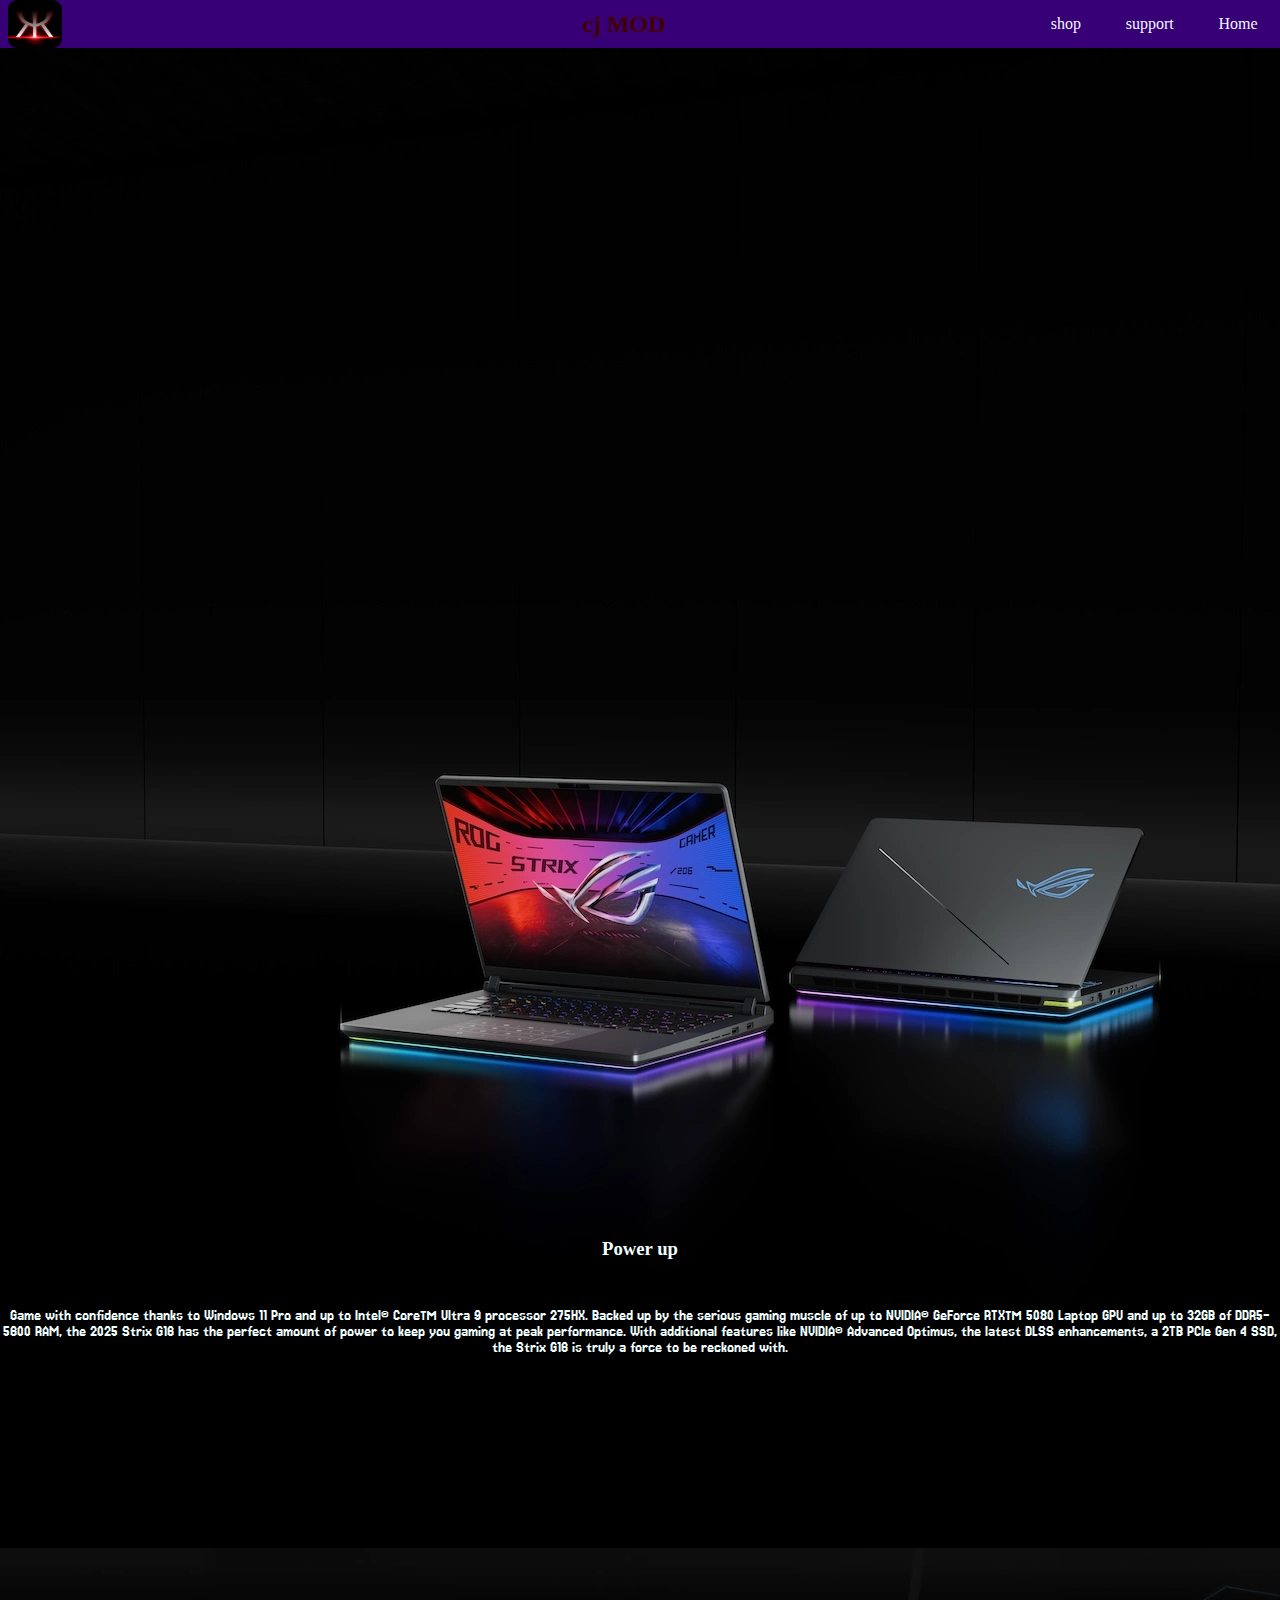
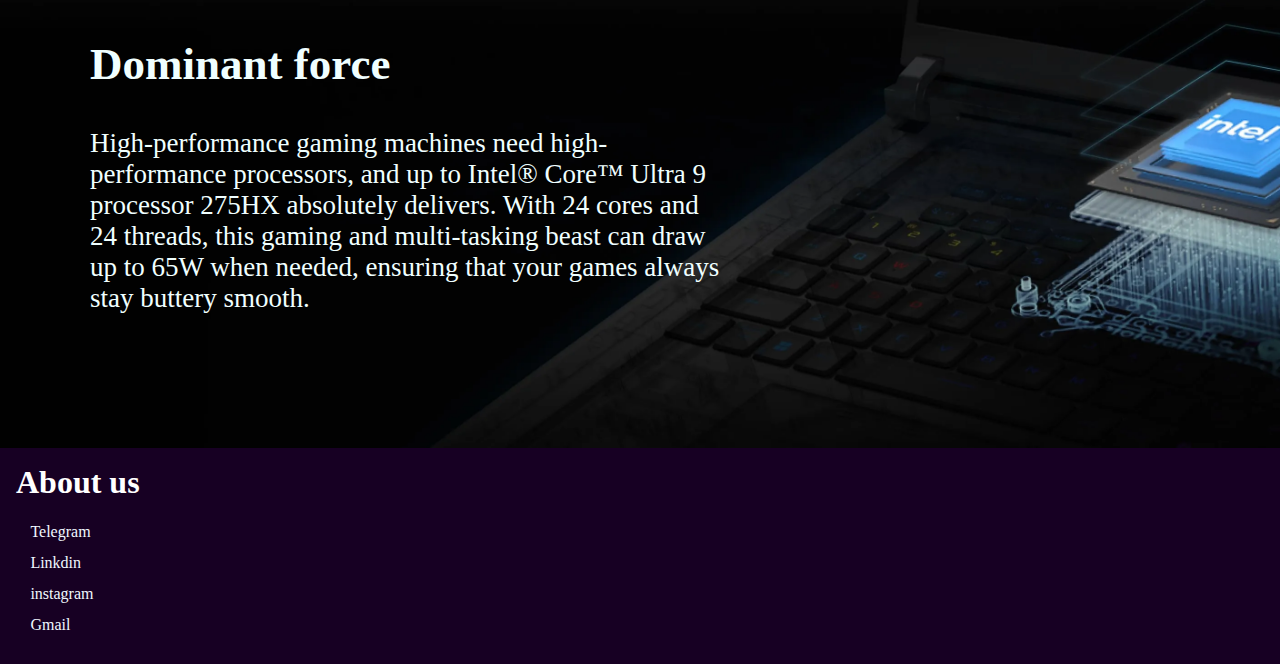
<file: index.html>
<!DOCTYPE html>
<html lang="en">
  <head>
    <meta charset="UTF-8" />
    <meta name="viewport" content="width=device-width, initial-scale=1.0" />
    <title>Home</title>
    <link rel="stylesheet" href="./index.css" />
  </head>
  <body>
    <head>
      <nav>
        <h2>cj MOD</h2>
        <a href="./shop/shop.html">shop</a>
        <a href="./support/support.html">support</a>
        <a href="./index.html">Home</a>
        <img
          class="logo"
          src="./photo/photo_2025-02-08_15-37-48.jpg"
          alt="logo"
        />
      </nav>
    </head>
    <main>
      <div class="box1">
        <h3 class="hp1">Power up</h3>
        <p class="p1">
          Game with confidence thanks to Windows 11 Pro and up to Intel® Core™
          Ultra 9 processor 275HX. Backed up by the serious gaming muscle of up
          to NVIDIA® GeForce RTX™ 5080 Laptop GPU and up to 32GB of DDR5-5600
          RAM, the 2025 Strix G16 has the perfect amount of power to keep you
          gaming at peak performance. With additional features like NVIDIA®
          Advanced Optimus, the latest DLSS enhancements, a 2TB PCIe Gen 4 SSD,
          the Strix G16 is truly a force to be reckoned with.
        </p>
      </div>
      <div class="box2">
        <h3 class="hp2">Dominant force</h3>
        <p class="p2">
          High-performance gaming machines need high-performance processors, and
          up to Intel® Core™ Ultra 9 processor 275HX absolutely delivers. With
          24 cores and 24 threads, this gaming and multi-tasking beast can draw
          up to 65W when needed, ensuring that your games always stay buttery
          smooth.
        </p>
      </div>
    </main>
    <!-- _______________________ -->
    <footer>
      <section class="footer">
        <h3 class="hf">About us</h3>
        <a href="#">Telegram</a>
        <a href="#">Linkdin</a>
        <a href="#">instagram</a>
        <a href="#">Gmail</a>
      </section>
    </footer>
  </body>
</html>
</file>
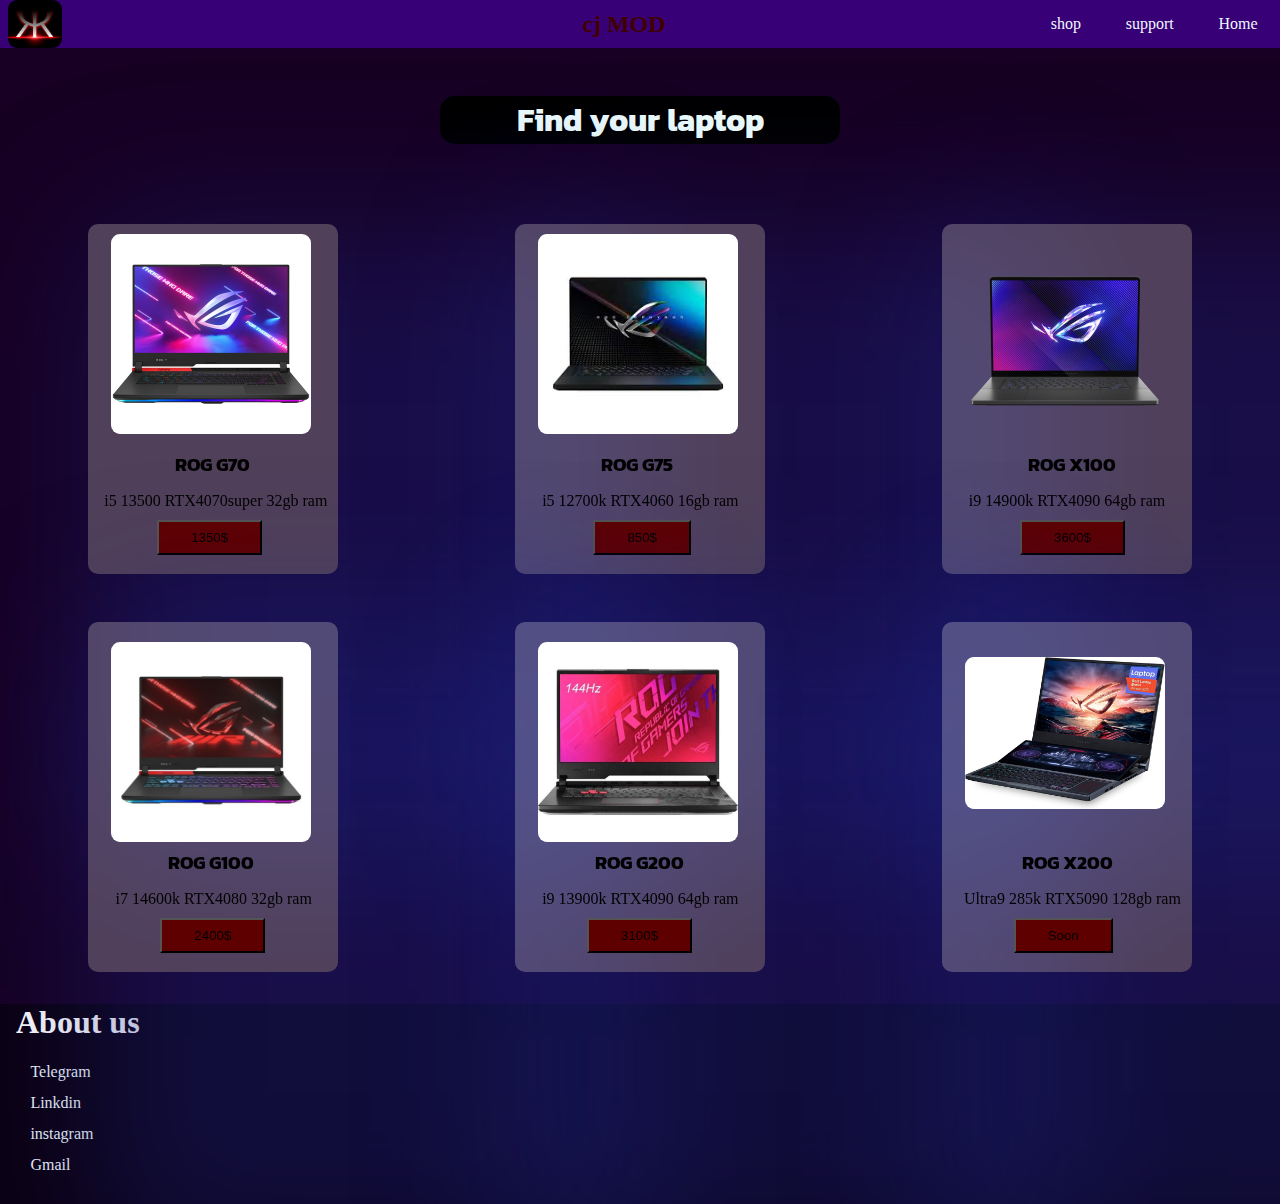
<file: shop/shop.html>
<!DOCTYPE html>
<html lang="en">
<head>
    <meta charset="UTF-8">
    <meta name="viewport" content="width=device-width, initial-scale=1.0">
    <title>Shop</title>
    <link rel="stylesheet" href="./shop.css">
</head>
<body>
    <head>
        <nav>
          <h2>cj MOD</h2>
          <a href="./shop.html">shop</a>
          <a href="../support/support.html">support</a>
          <a href="../index.html">Home</a>
          <img
            class="logo"
            src="../photo/photo_2025-02-08_15-37-48.jpg"
            alt="logo"
          />
        </nav>
      </head>
      <!-- _______________________ -->
       
<main>
<h1 class="h1s">Find your laptop</h1>
<section class="cards1">
<div class="card card-1">
    <img src="./photo/lap1.jpg" alt="lap1">

        <h3>ROG G70</h3>

        <p>i5 13500 RTX4070super 32gb ram</p>

        <button>1350$</button>
</div>


<div class="card card-2">
    <img src="./photo/lap2.jfif" alt="lap2">

        <h3>ROG G75</h3>

        <p>i5 12700k RTX4060 16gb ram</p>

        <button>850$</button>
</div>


<div class="card card-3">
    <img src="./photo/lap3.png" alt="lap3">

        <h3>ROG X100</h3>

        <p>i9 14900k RTX4090 64gb ram</p>

        <button>3600$</button>
</div>


</section>
<section class="cards2">
<div class="card card-4">
    <img src="./photo/lap4.jpg" alt="lap4">

        <h3>ROG G100</h3>

        <p>i7 14600k RTX4080 32gb ram</p>

        <button>2400$</button>
</div>


<div class="card card-5">
    <img src="./photo/lap5.jpg" alt="lap5">

        <h3>ROG G200</h3>

        <p>i9 13900k RTX4090 64gb ram</p>

        <button>3100$</button>
</div>


<div class="card card-6">
    <img src="./photo/soon.jpg" alt="LAPSOON">

        <h3>ROG X200</h3>

        <p>Ultra9 285k RTX5090 128gb ram</p>

        <button>Soon</button>
</div>


</section>







</main>
<!-- _______________________ -->
<footer>
    <section class="footer">
      <h3 class="hf">About us</h3>
      <a href="#">Telegram</a>
      <a href="#">Linkdin</a>
      <a href="#">instagram</a>
      <a href="#">Gmail</a>
    </section>
  </footer>
</body>
</html>
</file>
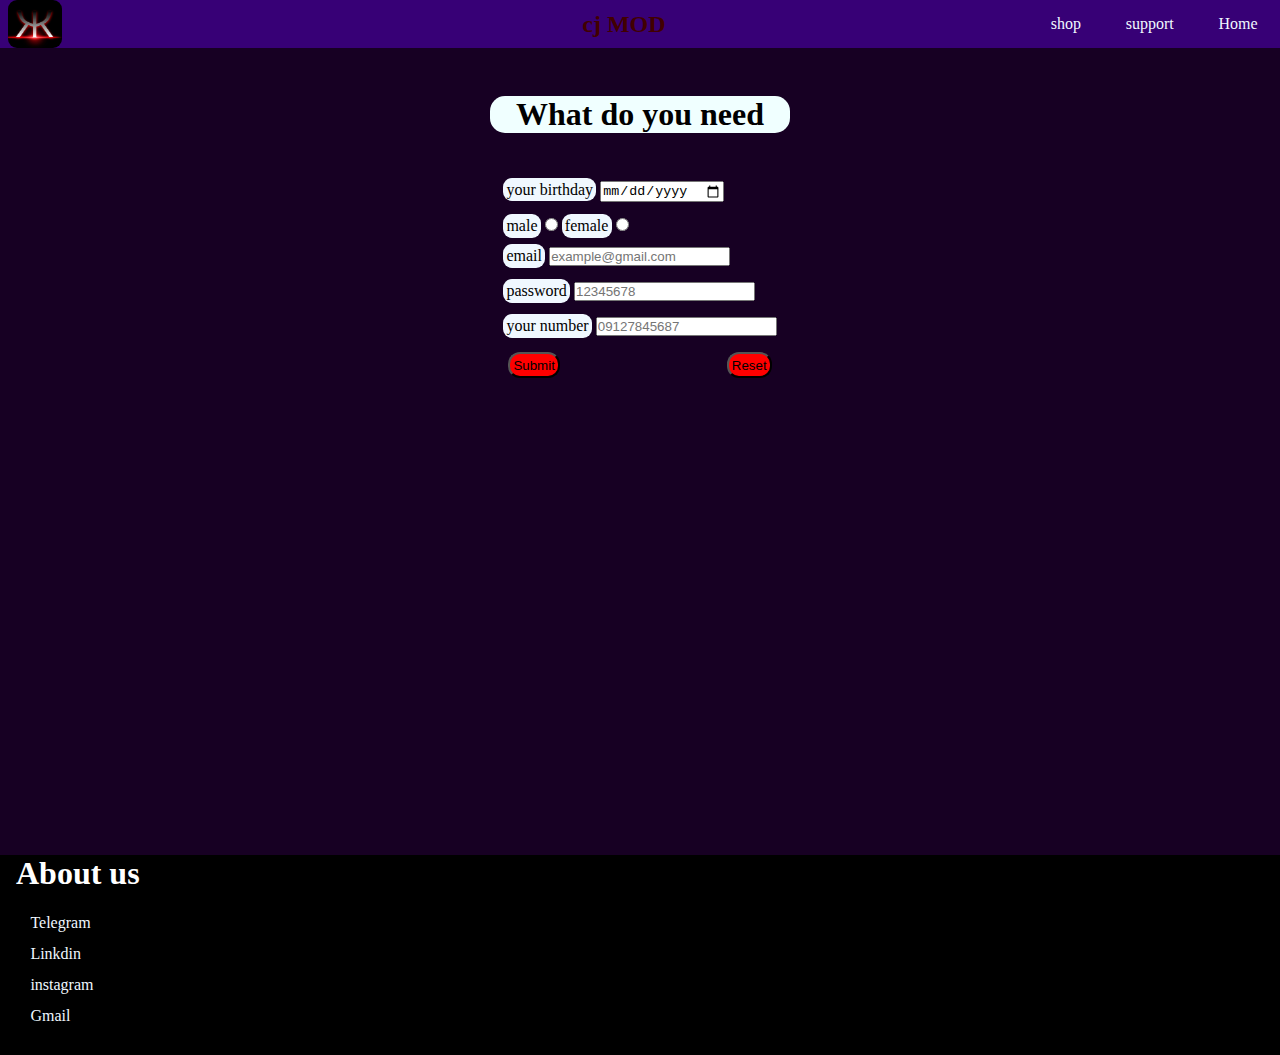
<file: support/support.html>
<!DOCTYPE html>
<html lang="en">
<head>
    <meta charset="UTF-8">
    <meta name="viewport" content="width=device-width, initial-scale=1.0">
    <title>support</title>
    <link rel="stylesheet" href="./support.css">
</head>
<body>
    <head>
        <nav>
          <h2>cj MOD</h2>
          <a href="../shop/shop.html">shop</a>
          <a href="./support.html">support</a>
          <a href="../index.html">Home</a>
          <img
            class="logo"
            src="../photo/photo_2025-02-08_15-37-48.jpg"
            alt="logo"
          />
        </nav>
      </head>
<main>
<h1 class="h1s">What do you need</h1>

<section class="form">
<form  class="f1" action="#">

    <label for="your birthday">your birthday</label>
    <input type="date" name="your birthday" id="your birthday">
<br>
<label for="male">male</label>
    <input type="radio" name="gender" id="male">
    <label for="female">female</label>
    <input type="radio" name="gender" id="female">
<br>
    <label for="email">email</label>
    <input type="email" id="email" name="email" placeholder="example@gmail.com">
<br>
    <label for="password">password</label>
    <input type="password" id="password" name="password" placeholder="12345678">
<br>
    <label for="number">your number</label>
    <input type="number" name="number" id="number" placeholder="09127845687">
    <br>
    <input type="submit" id="submit" name="submit" class="button buttons" >
    <input type="reset" id="reset" name="reset" class="button buttonr">
</form>

</section>
</main>
<!-- _______________________ -->
<footer>
    <section class="footer">
      <h3 class="hf">About us</h3>
      <a href="#">Telegram</a>
      <a href="#">Linkdin</a>
      <a href="#">instagram</a>
      <a href="#">Gmail</a>
    </section>
  </footer>
</body>
</html>
</file>
<file: index.css>
@import url('https://fonts.googleapis.com/css2?family=Jersey+15&display=swap');

* {
  margin: 0;
  padding: 0;
  box-sizing: border-box;
}

body {
  background-color: rgb(23, 0, 35);
}

nav {
  position: relative;
  display: flex;
  justify-content: flex-end;
  align-items: center;
  gap: 1rem;
  background-color: rgb(55, 0, 118);
  height: 3rem;
  position: sticky;
  top: 0.01rem;
  z-index: 999;
}

a {
  color: aliceblue;
  text-decoration: none;
  transition: all linear 0.2s;
  margin-right: 1rem;
  padding: 0.4rem;
}

a:hover {
  background-color: rgb(66, 0, 96);

  border-radius: 20px;
}

h2 {
  position: absolute;
  color: rgb(65, 0, 0);;
  right: 48%;
}

.logo {
  width: 6vh;
  max-height: 3rem;
  position: absolute;
  left: 0.5rem;
  border-radius: 9px;
}

@media (max-width: 600px) {
  nav {
    height: 12rem;
    display: flex;
    flex-direction: column;
    justify-content: space-around;
    gap: 0rem;
    position: relative;
  }
  .logo {
    display: none;
  }
  a {
    margin-top: 2rem;
    gap: 0rem;
    background-color: rgb(48, 1, 84);
    border-radius: 10px;
  }
  h2 {
    right: 44%;
    top: 0.1rem;
  }
}

@media (max-width: 500px) {
  h2 {
    right: 43%;
  }
}
@media (min-width:1800px) {
  .logo{
    width: 2.5rem;
    max-height: 2.5rem;
  }
}
/* ________________________________________________________________________ */
.box1{
  width: 100%;
  height: 1500px;
  background:url(./photo/Strix_G16_KV_1x1.webp);
  background-size: cover;
  position: relative;
  display: flex;
  flex-direction: row;
  justify-content: center;
}

.lap1 {
  width: 100%;
}

.hp1{
    color: azure;
    position: absolute;
    bottom: 18rem;
   
    
    
}
.p1{
    color: azure;
    font-family: "Jersey 15", serif;
    position: absolute;
    text-align: center;
    bottom: 12rem;
}


  .box2{
    width: 100%;
    height: 500px;
    background:url(./photo/bg-cpu_1.webp);
    background-size: cover;
    position: relative;
  }

  .hp2{
    color: azure;
   position: absolute;
   top: 10vh;
    left: 10vh;
    font-size: 5vh;
  }

  .p2{
    color: azure;
    position: absolute;
    top: 20vh;
    left: 10vh;
    max-width: 70vh;
    font-size:3vh;
  }

  @media (max-width:700px) {
    .box1{
      width: 100%;
      height: 700px;
    }
    .hp1{
      color: azure;
      position: absolute;
      bottom: 10rem;
      }
  .p1{
      color: azure;
      font-family: "Jersey 15", serif;
      position: absolute;
      text-align: center;
      bottom: 3rem;
  }
/* _______ */

  .box2{
    width: 100%;
    height: 400px;
    background:url(./photo/bg-cpu_1.webp);
    background-size: cover;
    position: relative;
    background-position: center;
  }

  .hp2{
    color: azure;
   position: absolute;
   top: 5vh;
    left: 5vh;
    font-size: 4vh;
  }

  .p2{
    color: azure;
    position: absolute;
    top: 10vh;
    left: 5vh;
    max-width: 70vh;
    font-size:2vh;
  }



  }


  @media (max-width:500px) {
    .box1{
      width: 100%;
      height: 500px;
    }
    .hp1{
      color: azure;
      position: absolute;
      top: 1rem;
     
      
      
  }
  .p1{
      color: azure;
      font-family: "Jersey 15", serif;
      position: absolute;
      text-align: center;
      top: 3rem;
  }

  /* _______ */

  .box2{
    width: 100%;
    height: 400px;
    background:url(./photo/bg-cpu_1.webp);
    background-size: cover;
    position: relative;
    background-position: right;
    display: flex;
    flex-direction: column;
    justify-content: center;
  }

  .hp2{
    color: azure;
   top: 5vh;
    text-align: center;
    font-size: 4vh;
    
  }

  .p2{
    color: azure;
    position: absolute;
    top: 10vh;
   
    max-width: 70vh;
    font-size:2vh;
  }
  }


  @media (min-width:1800px) {
    .box1{
      width: 100%;
      height: 2000px;
    }
    .hp1{
      color: azure;
      position: absolute;
      top: 1rem;
     
      
      
  }
  .p1{
      color: azure;
      font-family: "Jersey 15", serif;
      position: absolute;
      text-align: center;
      top: 3rem;
  }


  /* _______ */

  .box2{
    width: 100%;
    height: 700px;
    background:url(./photo/bg-cpu_1.webp);
    background-size: cover;
    position: relative;
    background-position: right;
    display: flex;
    flex-direction: column;
    justify-content: center;
  }

  .hp2{
    color: azure;
   top: 5vh;
    text-align: center;
    font-size: 4vh;
    
  }

  .p2{
    color: azure;
    position: absolute;
    top: 10vh;
   
    max-width: 70vh;
    font-size:2vh;
  }
  }
  /* ____________________________________________________________--- */

.footer{
  background-color: rgb(23, 0, 35);
  height: 200px;
}
.hf{
  color: rgb(255, 255, 255);
font-size: 2rem;
margin: 1rem;
}

.footer a{
 display: flex;
 flex-direction: column;
  margin-left: 1.5rem;

}

@media (max-width:605px) {
  .footer{
    display: flex;
    flex-direction: column;
    justify-content: flex-start;
    align-items: center;
  }
  
}

/* _______________________________________________________ */
</file>
<file: shop/shop.css>
@import url("https://fonts.googleapis.com/css2?family=Kanit:ital,wght@0,100;0,200;0,300;0,400;0,500;0,600;0,700;0,800;0,900;1,100;1,200;1,300;1,400;1,500;1,600;1,700;1,800;1,900&display=swap");

* {
    margin: 0;
    padding: 0;
    box-sizing: border-box;
  }
  
  body {
    background-color: rgb(23, 0, 35);
  }
  
  nav {
    position: relative;
    display: flex;
    justify-content: flex-end;
    align-items: center;
    gap: 1rem;
    background-color: rgb(55, 0, 118);
    height: 3rem;
    position: sticky;
    top: 0.01rem;
    z-index: 999;
  }
  
  a {
    color: aliceblue;
    text-decoration: none;
    transition: all linear 0.2s;
    margin-right: 1rem;
    padding: 0.4rem;
  }
  
  a:hover {
    background-color: rgb(66, 0, 96);
  
    border-radius: 20px;
  }
  
  h2 {
    position: absolute;
    color: rgb(65, 0, 0);
    right: 48%;
  }
  
  .logo {
    width: 6vh;
    max-height: 3rem;
    position: absolute;
    left: 0.5rem;
    border-radius: 9px;
  }
  
  @media (max-width: 600px) {
    nav {
      height: 12rem;
      display: flex;
      flex-direction: column;
      justify-content: space-around;
      gap: 0rem;
      position: relative;
    }
    .logo {
      display: none;
    }
    a {
      margin-top: 2rem;
      gap: 0rem;
      background-color: rgb(48, 1, 84);
      border-radius: 10px;
    }
    h2 {
      right: 44%;
      top: 0.1rem;
    }
  }
  
  @media (max-width: 500px) {
    h2 {
      right: 43%;
    }
  }
  @media (min-width:1800px) {
    .logo{
      width: 2.5rem;
      max-height: 2.5rem;
    }
  }

/* ________________________________________________________________________ */

.h1s{
    font-family: "Kanit", serif;
    display: flex;
    justify-content: center;
    color: azure;
    background-color: rgb(0, 0, 0);
    max-width: 400px;
    margin:auto;
    margin-top: 3rem;
    border-radius: 15px;
}

.cards1{
    margin-top: 4rem;
  display: flex;
  flex-wrap: wrap;
  justify-content: space-around;
}

.cards2{
    margin-top: 1rem;
  display: flex;
  flex-wrap: wrap;
  justify-content: space-around;
}

.card{
  background: rgba( 255, 255, 255, 0.25 );
box-shadow: 150px 150px 150px 150px rgba( 31, 38, 135, 0.37 );
backdrop-filter: blur( 10px );

    height: 350px;
    width: 250px;
    border-radius: 10px;
    position: relative;
    margin: 1rem 2rem;
}



/* _______________ */



.card-1 img{
    position: absolute;
    width: 80%;
    left: 23px;
    border-radius: 9px;
    top: 10px;
}

.card-1 h3{
    position: absolute;
    color: black;
   bottom: 6rem;
   left: 5.4rem;
   font-family: "Kanit", serif;
}

.card-1 p{
    position: absolute;
    color: black;
   bottom: 4rem;
   left: 1rem;
   text-align: center;
}

.card-1 button{
    position: absolute;
    left: 4.3rem;
    bottom: 1.2rem;
    background-color: rgb(95, 0, 0);
    padding: 0.5rem 2rem;
}
/* ______________________ */

.card-2 img{
    position: absolute;
    width: 80%;
    left: 23px;
    border-radius: 9px;
    top: 10px;
}

.card-2 h3{
    position: absolute;
    color: black;
   bottom: 6rem;
   left: 5.4rem;
   font-family: "Kanit", serif;
}

.card-2 p{
    position: absolute;
    color: black;
   bottom: 4rem;
   left: 1.7rem;
   text-align: center;
}

.card-2 button{
    position: absolute;
    left: 4.9rem;
    bottom: 1.2rem;
    background-color: rgb(95, 0, 0);
    padding: 0.5rem 2rem;
}
/* ______________________ */

.card-3 img{
    position: absolute;
    width: 80%;
    left: 23px;
    border-radius: 9px;
    top: 20px;
}

.card-3 h3{
    position: absolute;
    color: black;
   bottom: 6rem;
   left: 5.4rem;
   font-family: "Kanit", serif;
}

.card-3 p{
    position: absolute;
    color: black;
   bottom: 4rem;
   left: 1.7rem;
   text-align: center;
}

.card-3 button{
    position: absolute;
    left: 4.9rem;
    bottom: 1.2rem;
    background-color: rgb(95, 0, 0);
    padding: 0.5rem 2rem;
}
/* ______________________ */

.card-4 img{
    position: absolute;
    width: 80%;
    left: 23px;
    border-radius: 9px;
    top: 20px;
}

.card-4 h3{
    position: absolute;
    color: black;
   bottom: 6rem;
   left: 5rem;
   font-family: "Kanit", serif;
}

.card-4 p{
    position: absolute;
    color: black;
   bottom: 4rem;
   left: 1.7rem;
   text-align: center;
}

.card-4 button{
    position: absolute;
    left: 4.5rem;
    bottom: 1.2rem;
    background-color: rgb(95, 0, 0);
    padding: 0.5rem 2rem;
}
/* ______________________ */

.card-5 img{
    position: absolute;
    width: 80%;
    left: 23px;
    border-radius: 9px;
    top: 20px;
}

.card-5 h3{
    position: absolute;
    color: black;
   bottom: 6rem;
   left: 5rem;
   font-family: "Kanit", serif;
}

.card-5 p{
    position: absolute;
    color: black;
   bottom: 4rem;
   left: 1.7rem;
   text-align: center;
}

.card-5 button{
    position: absolute;
    left: 4.5rem;
    bottom: 1.2rem;
    background-color: rgb(95, 0, 0);
    padding: 0.5rem 2rem;
}
/* ______________________ */

.card-6 img{
    position: absolute;
    width: 80%;
    left: 23px;
    border-radius: 9px;
    top: 35px;
}

.card-6 h3{
    position: absolute;
    color: black;
   bottom: 6rem;
   left: 5rem;
   font-family: "Kanit", serif;
}

.card-6 p{
    position: absolute;
    color: black;
   bottom: 4rem;
   left: 1.4rem;
   text-align: center;
}

.card-6 button{
    position: absolute;
    left: 4.5rem;
    bottom: 1.2rem;
    background-color: rgb(95, 0, 0);
    padding: 0.5rem 2rem;
}































button:hover{
    border-radius: 15px;
    background-color: rgb(255, 0, 0);
    
}
button{
    transition: all linear 0.1s;
    
}

/* ____________________________________________________________--- */

.footer {
  background-color: rgb(11, 0, 17);
  height: 200px;
}
.hf {
  color: rgb(255, 255, 255);
  font-size: 2rem;
  margin: 1rem;
}

.footer a {
  display: flex;
  flex-direction: column;
  margin-left: 1.5rem;
}

@media (max-width: 605px) {
  .footer {
    display: flex;
    flex-direction: column;
    justify-content: flex-start;
    align-items: center;
    background-color: rgb(23, 0, 35);
  }
}

/* _______________________________________________________ */
</file>
<file: support/support.css>
@import url("https://fonts.googleapis.com/css2?family=Kanit:ital,wght@0,100;0,200;0,300;0,400;0,500;0,600;0,700;0,800;0,900;1,100;1,200;1,300;1,400;1,500;1,600;1,700;1,800;1,900&display=swap");


* {
    margin: 0;
    padding: 0;
    box-sizing: border-box;
  }
  
  body {
    background-color: rgb(23, 0, 35);
  }
  
  nav {
    position: relative;
    display: flex;
    justify-content: flex-end;
    align-items: center;
    gap: 1rem;
    background-color: rgb(55, 0, 118);
    height: 3rem;
    position: sticky;
    top: 0.01rem;
    z-index: 999;
  }
  
  a {
    color: aliceblue;
    text-decoration: none;
    transition: all linear 0.2s;
    margin-right: 1rem;
    padding: 0.4rem;
  }
  
  a:hover {
    background-color: rgb(66, 0, 96);
  
    border-radius: 20px;
  }
  
  h2 {
    position: absolute;
    color: rgb(65, 0, 0);;
    right: 48%;
  }
  
  .logo {
    width: 6vh;
    max-height: 3rem;
    position: absolute;
    left: 0.5rem;
    border-radius: 9px;
  }
  
  @media (max-width: 600px) {
    nav {
      height: 12rem;
      display: flex;
      flex-direction: column;
      justify-content: space-around;
      gap: 0rem;
      position: relative;
    }
    .logo {
      display: none;
    }
    a {
      margin-top: 2rem;
      gap: 0rem;
      background-color: rgb(48, 1, 84);
      border-radius: 10px;
    }
    h2 {
      right: 44%;
      top: 0.1rem;
    }
  }
  
  @media (max-width: 500px) {
    h2 {
      right: 43%;
    }
  }
  @media (min-width:1800px) {
    .logo{
      width: 2.5rem;
      max-height: 2.5rem;
    }
  }

  /* ______________________________________________ */
  
  .h1s{
    display: flex;
    justify-content: center;
    margin-top: 3rem;
    background-color: azure;
    max-width: 300px;
    margin:auto;
    margin-top: 3rem;
    border-radius: 15px;
  }
.form{
    margin-top: 3rem;
    display: flex;
    justify-content: center;
    margin-bottom: 3rem;
}
  label{
    background-color: aliceblue;
    border-radius: 9px;
    padding: 0.2rem;
  }

  input[ type="radio" ] {
    margin-top: 1rem;
    margin-bottom: 1rem;
  }
  input[ type="password" ] {
    margin-top: 1rem;
    margin-bottom: 1rem;
  }
  input[ type="number" ] {
    
    margin-bottom: 1rem;
  }

  .f1{
    position: relative;
  }

  .buttons{
    position: absolute;
   left: 5px;

  }

  .buttonr{
    position: absolute;
 right: 5px;
  }

  .button{
    padding: 0.2rem;
    border-radius: 12px;
    background-color: rgb(255, 0, 0);
    transition: all linear 0.2s;
  }

  .button:hover{
    transform: scale(1.2);
  }

  main{
    height: 63vh;
  }

  /* ____________________________________________________________--- */

  .footer{
    background-color: rgb(0, 0, 0);
    height: 200px;
    margin-top: 12rem;
    width: 100%;
  }
  .hf{
    color: rgb(255, 255, 255);
  font-size: 2rem;
  margin: 1rem;
  }
  
  .footer a{
   display: flex;
   flex-direction: column;
    margin-left: 1.5rem;
  
  }
  
  @media (max-width:605px) {
    .footer{
      display: flex;
      flex-direction: column;
      justify-content: flex-start;
      align-items: center;
      
      background-color: rgb(23, 0, 35);
    }
    
  }
  /* _______________________________________________________ */
</file>
